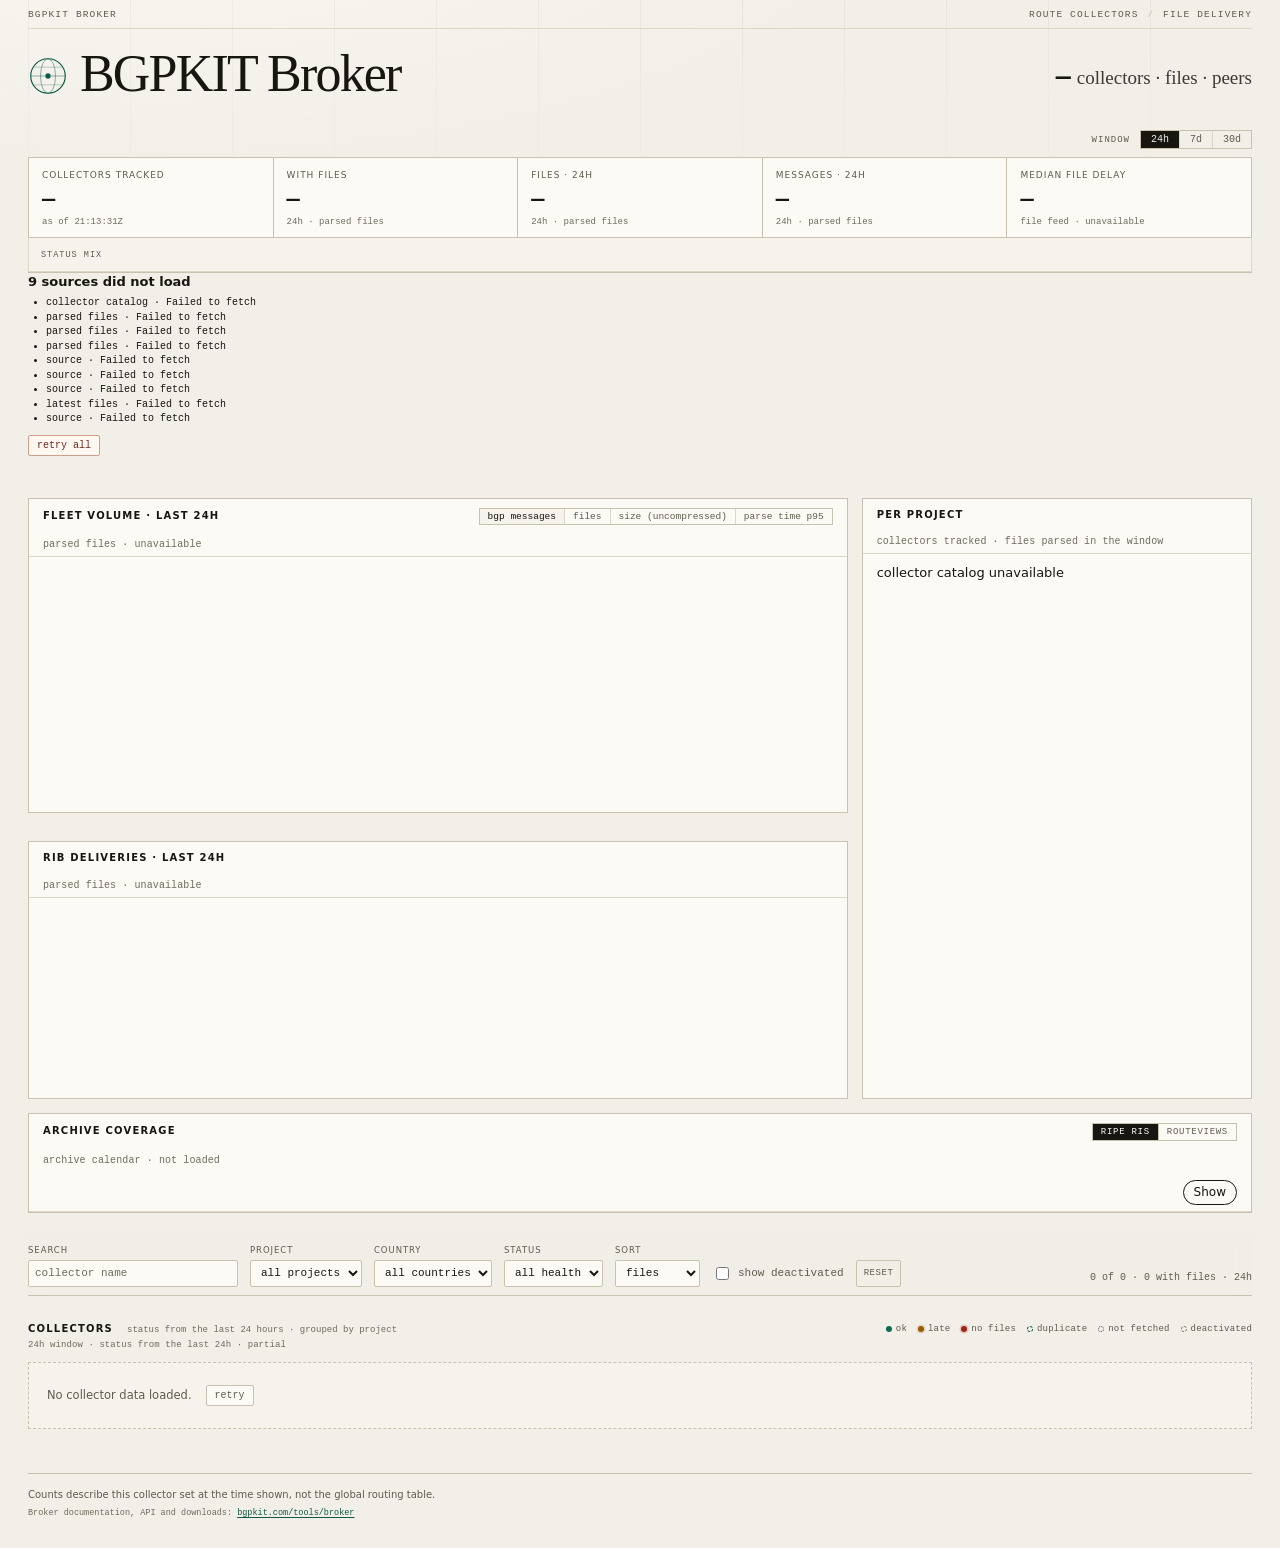
<file: public/index.html>
<!doctype html>
<html lang="en">
<head>
  <meta charset="utf-8">
  <meta name="viewport" content="width=device-width, initial-scale=1">
  <meta name="color-scheme" content="light">
  <meta name="theme-color" content="#f1efe8">
  <title>BGPKIT Broker — collector and file status</title>
  <meta name="description" content="Live view of the RouteViews and RIPE RIS MRT collector fleet: catalog membership, files received in the last 24 hours, and the peers behind each collector.">
  <link rel="icon" type="image/svg+xml" href="/favicon.svg">
  <link rel="icon" type="image/png" sizes="192x192" href="/favicon.png">
  <link rel="apple-touch-icon" href="/favicon.png">
  <!-- The data calls start the moment app.js runs; opening the connection to the API while app.js
       is still downloading takes one handshake off the critical path. -->
  <link rel="preconnect" href="https://api.bgpkit.com" crossorigin>
  <link rel="stylesheet" href="style.css?v=202611201620">
  <link rel="alternate" type="application/atom+xml" href="https://api.bgpkit.com/feeds/broker/alerts/all.atom" title="BGPKIT broker: upstream alerts">
</head>
<body>
  <a class="skip-link" href="#grid">Skip to collectors</a>

  <div class="page">
    <header class="masthead">
      <div class="meta-row">
        <span>BGPKIT Broker</span>
        <span>route collectors <span class="slash">/</span> file delivery</span>
      </div>

      <div class="masthead-main">
        <div class="wordmark">
          <svg class="mark" width="40" height="40" viewBox="0 0 38 38" aria-hidden="true" focusable="false">
            <circle cx="19" cy="19" r="16.4" fill="none" stroke="currentColor" stroke-width="1.1"/>
            <ellipse cx="19" cy="19" rx="7.1" ry="16.4" fill="none" stroke="currentColor" stroke-width="0.8" opacity="0.55"/>
            <path d="M2.6 19h32.8" fill="none" stroke="currentColor" stroke-width="0.8" opacity="0.55"/>
            <path d="M5.6 10.6h26.8M5.6 27.4h26.8" fill="none" stroke="currentColor" stroke-width="0.8" opacity="0.32"/>
            <circle cx="19" cy="19" r="2.5" fill="currentColor"/>
          </svg>
          <h1>BGPKIT Broker</h1>
        </div>
        <p class="claim"><span class="claim-n" id="claim-n">—</span> collectors · files · peers</p>
      </div>

      <div class="window-row">
        <span class="window-label">window</span>
        <div class="window-switch" id="window-switch" role="group" aria-label="Time window">
          <button type="button" data-window="24h" class="is-active">24h</button>
          <button type="button" data-window="7d">7d</button>
          <button type="button" data-window="30d">30d</button>
        </div>
      </div>

      <section class="kpis" id="kpis" aria-label="Fleet key figures">
        <article class="kpi">
          <p class="kpi-label">collectors tracked</p>
          <p class="kpi-value" id="kpi-catalog">—</p>
          <p class="kpi-meta" id="kpi-catalog-meta">from the collector catalog</p>
        </article>
        <article class="kpi">
          <p class="kpi-label" id="kpi-reporting-label">sent files</p>
          <p class="kpi-value" id="kpi-reporting">—</p>
          <p class="kpi-meta" id="kpi-reporting-meta">file index</p>
        </article>
        <article class="kpi">
          <p class="kpi-label" id="kpi-files-label">files</p>
          <p class="kpi-value" id="kpi-files">—</p>
          <p class="kpi-meta" id="kpi-files-meta">file index</p>
        </article>
        <article class="kpi">
          <p class="kpi-label" id="kpi-elements-label">bgp messages</p>
          <p class="kpi-value" id="kpi-elements">—</p>
          <p class="kpi-meta" id="kpi-elements-meta">file index</p>
        </article>
        <article class="kpi">
          <p class="kpi-label">median file delay</p>
          <p class="kpi-value" id="kpi-lag">…</p>
          <p class="kpi-meta" id="kpi-lag-meta">latest files · loading</p>
        </article>
      </section>

      <div class="strip">
        <span class="strip-label">status mix</span>
        <svg class="strip-svg" id="strip" viewBox="0 0 1000 18" preserveAspectRatio="none" aria-hidden="true" focusable="false"></svg>
        <span class="strip-legend" id="strip-legend"></span>
      </div>
      <p class="attention" id="attention" hidden></p>
      <div class="upstream-alerts" id="upstream-alerts" hidden></div>
    </header>

    <div class="alerts" id="alerts" hidden></div>

    <main id="main">
      <section class="fleet" aria-labelledby="throughput-title">
        <div class="fleet-main">
          <div class="panel chart-panel">
            <div class="panel-head">
              <h2 id="throughput-title">Fleet volume · last 24h</h2>
              <div class="metric-switch" id="chart-metrics" role="group" aria-label="Chart metric">
                <button type="button" data-metric="elements" class="is-active">bgp messages</button>
                <button type="button" data-metric="files">files</button>
                <button type="button" data-metric="bytes">size (uncompressed)</button>
                <button type="button" data-metric="p95">parse time p95</button>
              </div>
              <p class="src" id="fleet-src">parsed files · waiting</p>
            </div>
            <svg class="fleet-chart" id="fleet-chart" viewBox="0 0 720 200" role="img"
                 aria-label="Messages per hour across the fleet, split by project"></svg>
            <div class="chart-legend" id="fleet-legend"></div>
          </div>
          <div class="panel chart-panel rib-panel">
            <div class="panel-head">
              <h2 id="rib-title">RIB deliveries · last 24h</h2>
              <p class="src" id="rib-src">parsed files · waiting</p>
            </div>
            <svg class="fleet-chart" id="rib-chart" viewBox="0 0 720 150" role="img"
                 aria-label="RIB files delivered per bucket, split by project"></svg>
            <div class="chart-legend" id="rib-legend"></div>
          </div>
        </div>
        <div class="panel projects-panel">
          <div class="panel-head">
            <h2>Per project</h2>
            <p class="src">collectors tracked · files parsed in the window</p>
          </div>
          <div class="project-cards" id="project-cards"></div>
        </div>
      </section>


      <!-- Collapsed by default: the calendar is a multi-year daily series, and asking for it on first
           paint puts that request in front of the numbers this page exists to show. -->
      <section class="panel archive-panel" aria-labelledby="archive-title">
        <div class="panel-head">
          <h2 id="archive-title">Archive coverage</h2>
          <div class="project-switch" id="archive-projects" role="group" aria-label="Archive project" hidden>
            <button type="button" data-project="ripe-ris" class="is-active">RIPE RIS</button>
            <button type="button" data-project="route-views">RouteViews</button>
          </div>
          <p class="src" id="archive-src">archive calendar · not loaded</p>
          <button type="button" id="archive-toggle" class="archive-toggle" aria-expanded="false"
                  aria-controls="archive-body">Show</button>
        </div>
        <div class="archive-body" id="archive-body" hidden>
          <p class="archive-summary" id="archive-summary">—</p>
          <p class="archive-note">one row per year, one cell per week, weeks left to right. The backfill works backwards from today, so complete weeks appear at the newest end first.</p>
          <div class="archive-grid" id="archive-grid" aria-busy="true"></div>
          <div class="archive-legend" id="archive-legend"></div>
        </div>
      </section>

      <section class="controls" id="controls" aria-label="Collector filters">
        <div class="controls-row">
          <div class="field field-q">
            <label for="f-q">search</label>
            <input id="f-q" type="search" placeholder="collector name" autocomplete="off" spellcheck="false">
          </div>
          <div class="field">
            <label for="f-project">project</label>
            <select id="f-project"></select>
          </div>
          <div class="field">
            <label for="f-country">country</label>
            <select id="f-country"></select>
          </div>
          <div class="field">
            <label for="f-health">status</label>
            <select id="f-health"></select>
          </div>
          <div class="field">
            <label for="f-sort">sort</label>
            <select id="f-sort"></select>
          </div>
          <label class="check" for="f-deprecated">
            <input id="f-deprecated" type="checkbox">
            <span>show deactivated</span>
          </label>
          <button class="reset" id="f-reset" type="button">reset</button>
          <p class="count" id="count" aria-live="polite">—</p>
        </div>
      </section>

      <section class="collectors" aria-labelledby="fleet-title">
        <div class="fleet-head">
          <h2 id="fleet-title">Collectors</h2>
          <p class="fleet-note">status from the last 24 hours · grouped by project</p>
          <span class="legend">
            <span class="leg" title="files are arriving on schedule"><span class="dot" data-health="ok"></span>ok</span>
            <span class="leg" title="newest file is later than twice the publication cadence"><span class="dot" data-health="late"></span>late</span>
            <span class="leg" title="no file arrived in the last 24 hours"><span class="dot" data-health="nofiles"></span>no files</span>
            <span class="leg" title="an old collector name that still publishes the same files as another collector, so its files are counted twice"><span class="dot" data-health="alias"></span>duplicate</span>
            <span class="leg" title="in the catalog but never fetched, so no file is expected yet"><span class="dot" data-health="pending"></span>not fetched</span>
            <span class="leg" title="the catalog marks this collector deactivated"><span class="dot" data-health="retired"></span>deactivated</span>
          </span>
        </div>
        <p class="src" id="grid-src">waiting for responses</p>
        <div class="grid" id="grid" aria-busy="true"></div>
      </section>
    </main>

    <footer class="foot">
      <p>Counts describe this collector set at the time shown, not the global routing table.</p>
      <p class="foot-meta">Broker documentation, API and downloads: <a href="https://bgpkit.com/tools/broker/" target="_blank" rel="noopener noreferrer">bgpkit.com/tools/broker</a></p>
    </footer>
  </div>

  <div class="scrim" id="scrim" data-open="false" hidden></div>

  <aside class="drawer" id="detail" data-open="false" role="dialog" aria-modal="true" aria-labelledby="detail-title" aria-hidden="true">
    <div class="drawer-head">
      <div class="drawer-id">
        <h2 id="detail-title">—</h2>
        <p class="drawer-sub" id="detail-sub"></p>
      </div>
      <div class="drawer-actions">
        <button class="share" id="detail-share" type="button" title="save a PNG of this collector for a chat or a mail">share image</button>
        <button class="close" id="detail-close" type="button" aria-label="Close collector details">×</button>
      </div>
    </div>
    <div class="drawer-body" id="detail-body"></div>
    <p class="drawer-foot">links open the upstream archive, not this site</p>
  </aside>

  <aside class="drawer issue" id="issue" data-open="false" role="dialog" aria-modal="true" aria-labelledby="issue-title" aria-hidden="true">
    <div class="drawer-head">
      <div class="drawer-id">
        <h2 id="issue-title">—</h2>
        <p class="drawer-sub" id="issue-sub"></p>
      </div>
      <button class="close" id="issue-close" type="button" aria-label="Close issue details">×</button>
    </div>
    <div class="drawer-body" id="issue-body"></div>
    <div class="issue-foot">
      <p class="issue-note" id="issue-note"></p>
      <button class="issue-filter" id="issue-filter" type="button">show in the grid</button>
    </div>
  </aside>

  <div class="share-preview" id="share-preview" hidden>
    <div class="share-preview-box" role="dialog" aria-modal="true" aria-labelledby="share-preview-title">
      <div class="share-preview-head">
        <h2 id="share-preview-title">share image</h2>
        <button class="close" id="share-preview-close" type="button" aria-label="Close image preview">×</button>
      </div>
      <img id="share-preview-img" alt="Collector file delivery card">
      <div class="share-preview-actions">
        <button class="share" id="share-preview-save" type="button">save png</button>
        <button class="share" id="share-preview-copy" type="button">copy</button>
      </div>
      <p class="share-preview-note">on a phone, press and hold the image to save or share it</p>
    </div>
  </div>

  <script src="alert-timeline.js?v=202611201620" defer></script>
  <script type="module" src="app.js?v=202611201620"></script>
</body>
</html>
</file>
<file: public/style.css>
/* atlas — light, ledger-like view of the route collector fleet. */

:root {
  color-scheme: light;
  --paper: #f1efe8;
  --paper-2: #ece9e0;
  --panel: #fbfaf5;
  --panel-sunk: #f5f3eb;
  --ink: #171610;
  --ink-2: #3d3a31;
  --muted: #5f5b4e;
  --faint: #706b5d;
  --rule: #ddd7c7;
  --rule-2: #c9c2ae;
  --accent: #0e5a46;
  --accent-ink: #0a4435;
  --ok: #0e6b52;
  --stale: #9a5a06;
  --fail: #a02517;
  --silent: #8a8474;
  --unknown: #6b6a63;
  --focus: #1d4ed8;
  --mono: ui-monospace, SFMono-Regular, "SF Mono", Menlo, Consolas, "Liberation Mono", monospace;
  --serif: "Iowan Old Style", "Palatino Linotype", Palatino, "Book Antiqua", Georgia, serif;
  --sans: ui-sans-serif, system-ui, -apple-system, "Segoe UI", Roboto, Helvetica, Arial, sans-serif;
}

* { box-sizing: border-box; }

html { -webkit-text-size-adjust: 100%; }

body {
  margin: 0;
  background:
    radial-gradient(1100px 420px at 12% -8%, #faf8f1 0%, rgba(250, 248, 241, 0) 70%),
    var(--paper);
  color: var(--ink);
  font: 13px/1.45 var(--sans);
  font-variant-numeric: tabular-nums;
  -webkit-font-smoothing: antialiased;
}

body.drawer-open { overflow: hidden; }

h1, h2, h3, p, dl, dd, figure { margin: 0; }

button { font: inherit; color: inherit; background: none; border: 0; padding: 0; cursor: pointer; }

a { color: var(--accent); text-decoration-thickness: 1px; text-underline-offset: 2px; }
a:hover { color: var(--accent-ink); }

:focus-visible { outline: 2px solid var(--focus); outline-offset: 2px; }

.skip-link {
  position: absolute; left: 12px; top: -48px; z-index: 100;
  background: var(--ink); color: #fff; padding: 8px 12px; border-radius: 2px;
  font: 11px var(--mono); text-decoration: none;
}
.skip-link:focus { top: 12px; }

.page { max-width: 1360px; margin: 0 auto; padding: 0 28px; }

/* ---------- masthead ---------- */

.masthead { position: relative; padding-top: 0; border-bottom: 1px solid var(--rule-2); }

.masthead::before {
  content: "";
  position: absolute; inset: 0;
  background-image: linear-gradient(to right, rgba(23, 22, 16, 0.045) 1px, transparent 1px);
  background-size: calc(100% / 12) 100%;
  -webkit-mask-image: linear-gradient(to bottom, #000 0%, rgba(0, 0, 0, 0.25) 62%, transparent 100%);
  mask-image: linear-gradient(to bottom, #000 0%, rgba(0, 0, 0, 0.25) 62%, transparent 100%);
  pointer-events: none;
}

.masthead > * { position: relative; z-index: 1; }

.meta-row {
  display: flex; justify-content: space-between; gap: 16px;
  padding: 9px 0 8px;
  border-bottom: 1px solid var(--rule);
  font: 9.5px var(--mono);
  letter-spacing: 0.12em;
  text-transform: uppercase;
  color: var(--muted);
}
.slash { color: var(--rule-2); padding: 0 2px; }

.masthead-main {
  display: grid;
  grid-template-columns: minmax(0, 1fr) minmax(300px, 470px);
  gap: 28px;
  align-items: end;
  padding: 26px 0 18px;
}

.wordmark { display: flex; align-items: center; gap: 12px; color: var(--accent); }
.wordmark .mark { flex: 0 0 auto; }
.wordmark h1 {
  font: 500 52px/0.9 var(--serif);
  letter-spacing: -0.035em;
  color: var(--ink);
  margin-top: -4px;
}

.claim {
  font: 400 19px/1.32 var(--serif);
  color: var(--ink-2);
  text-align: right;
  max-width: 34ch;
  justify-self: end;
  padding-bottom: 4px;
}
.claim-n {
  font-family: var(--mono);
  font-size: 25px;
  font-weight: 600;
  letter-spacing: -0.03em;
  color: var(--ink);
  padding-right: 2px;
}

.deck {
  max-width: 78ch;
  color: var(--muted);
  font-size: 11.5px;
  line-height: 1.5;
  padding-bottom: 14px;
}

/* ---------- KPI band ---------- */

.kpis {
  display: grid;
  /* One column per KPI: the band's own background shows through any unused column, which
     reads as an empty grey box. Keep this count equal to the .kpi articles in index.html. */
  grid-template-columns: repeat(5, minmax(0, 1fr));
  gap: 1px;
  background: var(--rule-2);
  border: 1px solid var(--rule-2);
  margin-top: 16px;
}

.kpi { background: var(--panel); padding: 11px 13px 9px; min-width: 0; }

.kpi-label {
  font-size: 9px;
  letter-spacing: 0.11em;
  text-transform: uppercase;
  color: var(--muted);
  white-space: nowrap;
  overflow: hidden;
  text-overflow: ellipsis;
}

.kpi-value {
  font: 600 22px/1.15 var(--mono);
  letter-spacing: -0.035em;
  color: var(--ink);
  margin: 6px 0 3px;
  white-space: nowrap;
}

.kpi-meta {
  font: 9px/1.35 var(--mono);
  color: var(--faint);
  overflow-wrap: anywhere;
}

/* ---------- window switch ---------- */

.window-row {
  display: flex;
  align-items: baseline;
  justify-content: flex-end;
  gap: 10px;
  margin-top: 14px;
}
.window-row + .kpis { margin-top: 8px; }

.window-label {
  font: 9px var(--mono);
  letter-spacing: 0.11em;
  text-transform: uppercase;
  color: var(--muted);
}

.window-switch { display: inline-flex; border: 1px solid var(--rule-2); }
.window-switch button {
  padding: 3px 10px;
  font: 10px var(--mono);
  color: var(--muted);
  border-right: 1px solid var(--rule);
}
.window-switch button:last-child { border-right: 0; }
.window-switch button:hover { color: var(--ink); }
.window-switch button.is-active { background: var(--ink); color: var(--paper); }

/* ---------- fleet strip ---------- */

.strip {
  display: grid;
  grid-template-columns: auto minmax(0, 1fr) auto;
  gap: 14px;
  align-items: center;
  padding: 8px 12px 7px;
  border: 1px solid var(--rule);
  border-top: 0;
  background: var(--panel-sunk);
}

.strip-label {
  font: 8.5px var(--mono);
  letter-spacing: 0.12em;
  text-transform: uppercase;
  color: var(--muted);
  white-space: nowrap;
}

.strip-svg { display: block; width: 100%; height: 18px; }

.strip-legend { display: flex; gap: 11px; white-space: nowrap; }

.leg {
  display: inline-flex; align-items: center; gap: 4px;
  font: 9px var(--mono);
  color: var(--muted);
  letter-spacing: 0.02em;
}

/* ---------- dots ---------- */

.dot {
  display: inline-block;
  width: 6px; height: 6px;
  border-radius: 50%;
  background: var(--silent);
  flex: 0 0 auto;
}
.dot[data-health="ok"] { background: var(--ok); }
.dot[data-health="late"] { background: var(--stale); box-shadow: 0 0 0 1.5px rgba(154, 90, 6, 0.18); }
.dot[data-health="stopped"] { background: var(--fail); box-shadow: 0 0 0 1.5px rgba(160, 37, 23, 0.28); }
.dot[data-health="failing"] { background: var(--fail); }
.dot[data-health="nofiles"] { background: var(--fail); box-shadow: 0 0 0 1.5px rgba(160, 37, 23, 0.18); }

.dot[data-health="unknown"] { background: var(--unknown); }
.dot[data-health="partial"] { background: var(--stale); }
.dot[data-health="retired"], .dot[data-health="legacy"] { background: transparent; border: 1px dashed var(--silent); }
.dot[data-health="alias"] { background: transparent; border: 1px dashed var(--accent); }
.dot[data-health="pending"] { background: transparent; border: 1px dotted var(--muted); }

/* health colors on strip ticks */
.hl-ok { fill: var(--ok); }
.hl-late { fill: var(--stale); }
.hl-nofiles { fill: var(--fail); }
.hl-unknown { fill: var(--unknown); }
.hl-partial { fill: var(--stale); }
.hl-retired, .hl-legacy, .hl-pending { fill: var(--silent); opacity: 0.5; }

/* ---------- alerts ---------- */

.upstream-alerts {
  margin-top: 20px;
  border: 1px solid #e2c2b4;
  background: #fbf3ee;
  padding: 12px 14px;
  color: #71291b;
  font-size: 11.5px;
}
.alert-title { font-weight: 600; margin-bottom: 4px; }
.alerts ul { margin: 0 0 8px; padding-left: 18px; }
.alerts li { font-family: var(--mono); font-size: 10px; overflow-wrap: anywhere; }
.retry {
  border: 1px solid #cf9f8b; background: #fff7f2; color: #71291b;
  font: 10px var(--mono); padding: 4px 8px; border-radius: 2px;
}
.retry:hover { background: #fff; }

/* File-delivery gaps ride in the same panel as the source failures: one place to look when the
   page is not telling the whole truth. The block keeps the failure block's rule so the two
   readings never merge into one list. */
.alerts .quality-block {
  margin-top: 11px;
  padding-top: 10px;
  border-top: 1px solid #e2c2b4;
}
.quality-list { display: grid; gap: 4px; margin: 0; }
.quality-row {
  display: grid;
  grid-template-columns: 62px minmax(0, 1fr);
  gap: 8px;
  align-items: baseline;
}
.quality-row dt {
  font: 8.5px var(--mono);
  letter-spacing: 0.09em;
  text-transform: uppercase;
  color: #9a5a06;
}
.quality-row dd {
  margin: 0;
  font: 10px/1.45 var(--mono);
  color: #71291b;
  overflow-wrap: anywhere;
}
.alert-names { color: #a02517; }
.alert-more { color: #9a5a06; }

/* ---------- controls ---------- */

.controls {
  position: sticky;
  top: 0;
  z-index: 12;
  margin-top: 22px;
  padding: 9px 0 8px;
  border-bottom: 1px solid var(--rule-2);
  background: rgba(241, 239, 232, 0.94);
  -webkit-backdrop-filter: blur(8px) saturate(1.1);
  backdrop-filter: blur(8px) saturate(1.1);
}

.controls-row { display: flex; flex-wrap: wrap; gap: 10px 12px; align-items: flex-end; }

.field { display: grid; gap: 3px; min-width: 0; }
.field label {
  font-size: 8.5px;
  letter-spacing: 0.11em;
  text-transform: uppercase;
  color: var(--muted);
}

select, input[type="search"] {
  font: 11px var(--mono);
  color: var(--ink);
  background: var(--panel);
  border: 1px solid var(--rule-2);
  border-radius: 2px;
  padding: 4px 6px;
  min-height: 27px;
  max-width: 100%;
}
select { padding-right: 4px; }
input[type="search"] { width: 210px; }
input::placeholder { color: var(--faint); }
select:hover, input:hover { border-color: var(--muted); }

.field-q { flex: 0 1 auto; }

.reset {
  font: 9px var(--mono);
  letter-spacing: 0.06em;
  text-transform: uppercase;
  color: var(--muted);
  border: 1px solid var(--rule-2);
  border-radius: 2px;
  background: transparent;
  padding: 0 7px;
  height: 27px;
}
.reset:hover { color: var(--ink); border-color: var(--muted); background: var(--panel); }

.count {
  margin-left: auto;
  font: 10px var(--mono);
  color: var(--muted);
  padding-bottom: 4px;
  min-width: 0;
  overflow-wrap: anywhere;
}

/* ---------- fleet grid ---------- */

.fleet { padding-top: 16px; }

.fleet-head { display: flex; align-items: baseline; gap: 14px; flex-wrap: wrap; }

.fleet-head h2 {
  font-size: 10px;
  letter-spacing: 0.12em;
  text-transform: uppercase;
  font-weight: 600;
}

.fleet-note { font: 9px var(--mono); color: var(--faint); }

.legend { margin-left: auto; display: flex; gap: 11px; flex-wrap: wrap; }

.src {
  font: 9px var(--mono);
  color: var(--faint);
  letter-spacing: 0.01em;
  margin-top: 4px;
  overflow-wrap: anywhere;
}

/* Collector tiles. The outer .grid holds one block per archive project; each block lays out
   its own tiles. Two project blocks sit side by side only where both can still show three
   tiles per row (>= 1160px), otherwise they stack in one full-width grid. */
.grid {
  display: grid;
  gap: 18px 20px;
  padding: 12px 0 44px;
  min-height: 120px;
}
.grid-split { grid-template-columns: repeat(2, minmax(0, 1fr)); }
.grid-single { grid-template-columns: minmax(0, 1fr); }
.grid-split > .project-col[data-project=""] { grid-column: 1 / -1; }

.project-col { min-width: 0; }

.project-col-head {
  display: flex; align-items: baseline; justify-content: space-between; gap: 10px;
  padding-bottom: 5px; margin-bottom: 7px;
  border-bottom: 1px solid var(--rule-2);
}
.project-col-head h3 {
  font-size: 9px;
  letter-spacing: 0.12em;
  text-transform: uppercase;
  font-weight: 600;
}
.project-col-head span { font: 9px var(--mono); color: var(--faint); }

.tile-grid {
  display: grid;
  grid-template-columns: repeat(auto-fill, minmax(176px, 1fr));
  gap: 7px;
}
/* Below this width a project column cannot hold three tiles, so two columns would be less
   dense than one; stack the project blocks instead. */
@media (max-width: 1159px) {
  .grid-split { grid-template-columns: minmax(0, 1fr); }
}

.tile {
  display: flex;
  flex-direction: column;
  gap: 5px;
  min-height: 111px;
  padding: 8px 10px 8px;
  background: var(--panel);
  border: 1px solid var(--rule);
  border-left: 2px solid var(--rule-2);
  border-radius: 2px;
  text-align: left;
  transition: border-color 120ms ease, box-shadow 120ms ease, background 120ms ease;
}
.tile:hover {
  background: #fffefa;
  border-color: var(--rule-2);
  box-shadow: 0 10px 24px -20px rgba(23, 22, 16, 0.55);
}
.tile:focus-visible { outline: 2px solid var(--focus); outline-offset: 1px; }

.tile[data-health="ok"] { border-left-color: var(--ok); }
.tile[data-health="late"] { border-left-color: var(--stale); }
.tile[data-health="nofiles"] { border-left-color: var(--fail); }
.tile[data-health="unknown"] { border-left-color: var(--unknown); }
.tile[data-health="partial"] { border-left-color: var(--stale); }
.tile[data-health="retired"], .tile[data-health="legacy"] { border-left-color: var(--silent); opacity: 0.8; }
.tile[data-health="alias"] { border-left-color: var(--accent); }
.tile[data-health="pending"] { border-left-color: var(--muted); opacity: 0.9; }
.tile[data-health="pending"] .tile-state-text { color: var(--muted); }
.tile[data-health="alias"] .tile-state-text { color: var(--accent); }

.tile-state {
  display: inline-flex;
  align-items: center;
  gap: 4px;
  font: 8.5px var(--mono);
  letter-spacing: 0.08em;
  text-transform: uppercase;
  color: var(--muted);
  line-height: 1;
}
.tile[data-health="ok"] .tile-state-text { color: var(--ok); }
.tile[data-health="late"] .tile-state-text { color: var(--stale); }
.tile[data-health="nofiles"] .tile-state-text { color: var(--fail); }

.tile[data-health="degraded"] .tile-state-text { color: var(--stale); }
.tile[data-health="retired"] .tile-state-text, .tile[data-health="legacy"] .tile-state-text { color: var(--silent); }

.tile-name {
  font: 600 11.5px/1.25 var(--mono);
  letter-spacing: -0.01em;
  color: var(--ink);
  overflow-wrap: anywhere;
}

.tile-sub {
  font: 9px/1.3 var(--mono);
  letter-spacing: 0.04em;
  text-transform: uppercase;
  color: var(--faint);
  overflow-wrap: anywhere;
}

.tile-stats {
  display: grid;
  /* Auto-width columns, not equal thirds: at the tile's minimum width an equal third is
     narrower than the word "messages", so that label used to overflow into "size" and the
     pair read as one string. Each column now takes its own content width. */
  grid-template-columns: repeat(3, auto);
  justify-content: space-between;
  column-gap: 10px;
  border-top: 1px solid var(--rule);
  padding-top: 6px;
  margin-top: auto;
}
.stat { display: flex; flex-direction: column; min-width: 0; }
.stat-n {
  font: 600 12px/1.1 var(--mono);
  letter-spacing: -0.02em;
  color: var(--ink-2);
  white-space: nowrap;
}
.stat-n.is-empty { color: var(--faint); }
.stat-l {
  font: 9px/1.2 var(--sans);
  letter-spacing: 0.06em;
  text-transform: uppercase;
  color: var(--faint);
  margin-top: 1px;
  white-space: nowrap;
}

.tile-ages {
  display: flex;
  flex-wrap: wrap;
  gap: 3px 9px;
  font: 9px/1.2 var(--mono);
  letter-spacing: 0.02em;
  color: var(--muted);
  white-space: nowrap;
}

/* Files that were expected in the window but never arrived, or arrived and did not parse. The
   chip sits under the stat row (the row is volume, this is completeness) and the tile carries a
   warm tint so a gap is visible while scanning the grid rather than only on hover. */
.tile[data-gap] { background: #fdf8f2; border-color: #e2c2b4; }
.tile[data-gap~="failed"] { background: #fdf1ec; }
.tile-gap {
  align-self: flex-start;
  font: 8.5px/1.3 var(--mono);
  letter-spacing: 0.06em;
  text-transform: uppercase;
  color: var(--stale);
  border: 1px solid #e2c2b4;
  background: #fff7f2;
  padding: 1px 5px;
  border-radius: 2px;
  white-space: nowrap;
}
.tile-gap[data-gap~="failed"] { color: var(--fail); border-color: #cf9f8b; }

.empty {
  grid-column: 1 / -1;
  border: 1px dashed var(--rule-2);
  background: var(--panel-sunk);
  padding: 22px 18px;
  color: var(--muted);
  font-size: 11.5px;
  display: flex;
  gap: 14px;
  align-items: center;
  flex-wrap: wrap;
}
.empty button {
  font: 10px var(--mono);
  border: 1px solid var(--rule-2);
  padding: 4px 8px;
  border-radius: 2px;
  background: var(--panel);
}
.empty button:hover { border-color: var(--accent); color: var(--accent); }

/* ---------- footer ---------- */

.foot {
  border-top: 1px solid var(--rule-2);
  padding: 14px 0 30px;
  color: var(--muted);
  font-size: 10px;
  display: grid;
  gap: 5px;
}
.foot-meta { font: 8.5px var(--mono); color: var(--faint); overflow-wrap: anywhere; }

/* ---------- drawer ---------- */

.scrim {
  position: fixed; inset: 0; z-index: 30;
  background: rgba(23, 22, 16, 0.34);
  opacity: 0;
  transition: opacity 180ms ease;
}
.scrim[data-open="true"] { opacity: 1; }

.drawer {
  /* Centred dialog: the collector view is a modal, not a side panel. */
  position: fixed; inset: 0; z-index: 31;
  margin: auto;
  width: min(1100px, 94vw);
  max-height: 88vh;
  display: flex; flex-direction: column;
  background: var(--panel);
  border: 1px solid var(--rule-2);
  border-radius: 3px;
  box-shadow: 0 30px 90px -30px rgba(23, 22, 16, 0.55);
  transform: translateY(10px) scale(0.985);
  opacity: 0;
  visibility: hidden;
  transition: transform 180ms cubic-bezier(0.22, 0.72, 0.24, 1), opacity 180ms, visibility 180ms;
}
.drawer[data-open="true"] { transform: none; opacity: 1; visibility: visible; }

.drawer-head {
  display: flex; align-items: flex-start; justify-content: space-between; gap: 14px;
  padding: 14px 18px 12px;
  border-bottom: 1px solid var(--rule-2);
  background: var(--panel-sunk);
}
.drawer-id { min-width: 0; }
.drawer-head h2 {
  font: 600 19px/1.15 var(--mono);
  letter-spacing: -0.025em;
  overflow-wrap: anywhere;
}
.drawer-sub {
  font: 9px var(--mono);
  letter-spacing: 0.08em;
  text-transform: uppercase;
  color: var(--muted);
  margin-top: 5px;
  overflow-wrap: anywhere;
}

.close {
  flex: 0 0 auto;
  width: 28px; height: 28px;
  display: grid; place-items: center;
  border: 1px solid var(--rule-2);
  border-radius: 2px;
  background: var(--panel);
  font-size: 17px;
  line-height: 1;
  color: var(--muted);
}
.close:hover { color: var(--ink); border-color: var(--muted); }

.drawer-body {
  flex: 1 1 auto; overflow-y: auto; padding: 2px 18px 26px; overscroll-behavior: contain;
}
/* Two independent columns, not one two-column grid: a grid row is as tall as its tallest cell,
   which left a ~110px hole under Identity and a ~150px one under Newest files. Each column now
   packs its own sections; the wide peers table follows both. */
.detail-cols { display: grid; grid-template-columns: repeat(2, minmax(0, 1fr)); gap: 0 24px; align-items: start; }
.detail-col { display: flex; flex-direction: column; min-width: 0; }
.detail-col > .sec { min-width: 0; }
/* A column's first section sits directly under the modal head's rule, so its own top border
   would read as a stray line. */
.detail-col > .sec:first-child { border-top: 0; padding-top: 6px; }
@media (max-width: 900px) {
  .detail-cols { grid-template-columns: minmax(0, 1fr); gap: 0; }
  /* Two columns cannot both keep a usable minimum width on a phone; stack them. */
  .fleet { grid-template-columns: minmax(0, 1fr); }
  .detail-col + .detail-col > .sec:first-child { border-top: 1px solid var(--rule); padding-top: 14px; }
}

.drawer-foot {
  border-top: 1px solid var(--rule);
  padding: 7px 18px;
  font: 8.5px var(--mono);
  color: var(--faint);
  letter-spacing: 0.03em;
}

.sec { padding: 14px 0 15px; border-top: 1px solid var(--rule); }
.sec:first-child { border-top: 0; }

.sec h3 {
  font-size: 9px;
  letter-spacing: 0.11em;
  text-transform: uppercase;
  font-weight: 600;
  color: var(--ink-2);
}

.sec .src { margin: 3px 0 10px; }

.loading {
  height: 56px;
  border: 1px dashed var(--rule-2);
  display: flex; align-items: center; justify-content: center;
  font: 8.5px var(--mono);
  letter-spacing: 0.1em;
  text-transform: uppercase;
  color: var(--faint);
  background: var(--panel-sunk);
}

.kv { display: grid; gap: 0; margin: 0; }

.kv-row {
  display: grid;
  grid-template-columns: 94px minmax(0, 1fr);
  gap: 8px;
  padding: 4px 0;
  border-bottom: 1px solid #ece7d9;
  align-items: baseline;
}
.kv-row:last-child { border-bottom: 0; }

.kv dt, .kv-label {
  font: 8.5px var(--mono);
  letter-spacing: 0.08em;
  text-transform: uppercase;
  color: var(--faint);
}
.kv dd {
  font: 11px/1.4 var(--mono);
  color: var(--ink-2);
  overflow-wrap: anywhere;
  margin: 0;
}

.status {
  display: inline-flex; align-items: center; gap: 6px;
  font: 11px var(--mono);
  text-transform: none;
  letter-spacing: 0;
}

.archive {
  margin-top: 8px;
  padding-top: 8px;
  border-top: 1px solid var(--rule);
  display: grid;
  gap: 3px;
}
.archive a { font: 9.5px/1.4 var(--mono); overflow-wrap: anywhere; }

.mini-stats {
  display: grid;
  /* Four figures, four cells: a 3-column grid wrapped "uncompressed" onto a second row and
     left two cells of the strip empty. */
  grid-template-columns: repeat(4, minmax(0, 1fr));
  border: 1px solid var(--rule);
  border-radius: 2px;
  margin-bottom: 8px;
  background: var(--panel-sunk);
}
.mini-stat { padding: 6px 9px; border-left: 1px solid var(--rule); min-width: 0; }
.mini-stat:first-child { border-left: 0; }
.mini-stat b { display: block; font: 600 13px/1.2 var(--mono); letter-spacing: -0.02em; white-space: nowrap; }
.mini-stat span {
  display: block;
  font: 7.5px var(--mono);
  letter-spacing: 0.08em;
  text-transform: uppercase;
  color: var(--faint);
  margin-top: 2px;
}

.spark { display: block; width: 100%; height: 96px; }
.spark-label {
  display: flex; justify-content: space-between; gap: 10px; flex-wrap: wrap;
  font: 8.5px var(--mono);
  color: var(--muted);
  margin: 4px 0 2px;
}
/* Peer mix: a share chart where the shaded band is "no file", not "zero". Light enough that a
   line crossing it stays readable, distinct enough that it is not mistaken for the paper. */
.peer-mix { display: block; max-width: 100%; }
.peer-axis { font-family: var(--mono); font-size: 9px; fill: var(--faint); }
.peer-gap { fill: #a02517; fill-opacity: 0.10; }
.peer-legend { display: flex; flex-wrap: wrap; gap: 4px 14px; margin-top: 8px; }
.peer-key { display: inline-flex; align-items: center; gap: 5px; font-family: var(--mono); font-size: 10.5px; color: var(--muted); }
.peer-key b { font-weight: 500; color: var(--ink-2); }
.peer-dot { width: 9px; height: 3px; border-radius: 1px; display: inline-block; }

.spark-axis {
  display: flex; justify-content: space-between;
  font: 8px var(--mono);
  color: var(--faint);
  margin-top: 2px;
}

.spark-line { fill: none; stroke: var(--accent); stroke-width: 1.5; }
.spark-area { fill: rgba(14, 90, 70, 0.1); stroke: none; }
.spark-grid { stroke: #e7e1d1; stroke-width: 1; }
.spark-base { stroke: var(--rule-2); stroke-width: 1; }
.spark-dot { fill: var(--accent); }

table { width: 100%; border-collapse: collapse; table-layout: fixed; }

th {
  text-align: right;
  font: 7.5px var(--mono);
  letter-spacing: 0.07em;
  text-transform: uppercase;
  color: var(--faint);
  font-weight: 500;
  padding: 0 0 4px;
  border-bottom: 1px solid var(--rule-2);
}
th:first-child { text-align: left; }

td {
  padding: 3.5px 0;
  border-bottom: 1px solid #ece7d9;
  font: 10px/1.35 var(--mono);
  color: var(--ink-2);
  text-align: right;
  vertical-align: top;
}
td:first-child { text-align: left; }
td.ip { overflow-wrap: anywhere; padding-right: 6px; }
td.num { white-space: nowrap; }

col.c-ip { width: 34%; }
col.c-asn { width: 15%; }
col.c-v4 { width: 19%; }
col.c-v6 { width: 15%; }
col.c-conn { width: 17%; }

/* newest-files table in the collector modal: the window column needs the room */
col.nf-type { width: 13%; }
col.nf-window { width: 45%; }
col.nf-delay { width: 14%; }
col.nf-size { width: 15%; }
col.nf-open { width: 13%; }

/* recent-files table in the collector modal: full width, seven columns, newest first */
col.rf-window { width: 22%; }
col.rf-type { width: 11%; }
col.rf-size { width: 12%; }
col.rf-open { width: 10%; }
.recent-table .rf-left { text-align: left; }
.recent-table .rf-failed { color: var(--fail); }
/* Seven columns cannot shrink below their contents on a phone: squeeze them and "updates" spills
   into the size column. Scroll the table instead, at the same min width on every breakpoint. */
.recent-wrap { overflow-x: auto; }
.recent-wrap .recent-table { min-width: 560px; }

.tbl-note {
  font: 8.5px/1.4 var(--mono);
  color: var(--faint);
  margin-top: 6px;
}

.empty-state {
  border: 1px dashed var(--rule-2);
  padding: 12px;
  font-size: 11px;
  color: var(--muted);
  background: var(--panel-sunk);
}

.file { display: grid; gap: 4px; }
.file-type {
  display: inline-block;
  align-self: start;
  font: 8px var(--mono);
  letter-spacing: 0.1em;
  text-transform: uppercase;
  border: 1px solid var(--rule-2);
  background: var(--panel-sunk);
  padding: 2px 5px;
  color: var(--ink-2);
}
.file-link { margin-top: 8px; display: grid; gap: 3px; }
.file-link a { font: 9.5px/1.4 var(--mono); overflow-wrap: anywhere; }

.muted { color: var(--faint); }

/* ---------- responsive ---------- */

@media (max-width: 1040px) {
  .masthead-main { grid-template-columns: minmax(0, 1fr); gap: 14px; }
  .claim { text-align: left; justify-self: start; max-width: 46ch; }
  .deck { max-width: none; }
}

@media (max-width: 900px) {
  .kpis { grid-template-columns: repeat(2, minmax(0, 1fr)); }
  .kpi:last-child { grid-column: 1 / -1; }
  .strip { grid-template-columns: auto minmax(0, 1fr); }
  .strip-legend { grid-column: 1 / -1; }
}

@media (max-width: 720px) {
  .page { padding: 0 16px; }
  .wordmark h1 { font-size: 44px; }
  .claim { font-size: 17px; }
  .tile-grid { grid-template-columns: minmax(0, 1fr); }
  .field { flex: 1 1 130px; }
  .field-q { flex: 1 1 100%; }
  input[type="search"] { width: 100%; }
  .count { flex: 1 1 100%; margin-left: 0; padding-bottom: 0; }
  .legend { margin-left: 0; flex-basis: 100%; }
  .drawer { width: 96vw; max-height: 92vh; }
  .drawer-body { grid-template-columns: minmax(0, 1fr); padding: 2px 14px 24px; }
  .drawer-head { padding: 12px 14px 10px; }
  .kv-row { grid-template-columns: 82px minmax(0, 1fr); }
}

@media (max-width: 480px) {
  .meta-row { flex-direction: column; gap: 2px; }
  .kpi-value { font-size: 22px; }
  /* Four figures: two rows of two cells rather than three plus an orphan. */
  .mini-stats { grid-template-columns: repeat(2, minmax(0, 1fr)); }
}

@media (prefers-reduced-motion: reduce) {
  *, *::before, *::after { transition: none !important; }
}

/* ---------- fleet chart, project split, newest files ---------- */

.fleet {
  margin-top: 26px;
  display: grid;
  grid-template-columns: minmax(0, 2.1fr) minmax(230px, 1fr);
  gap: 14px;
}
/* Collector tiles own the full page width; .fleet is the two-column chart row only. */
.collectors { margin-top: 26px; }
/* The left column of that row stacks the volume chart and the RIB ledger; the project cards keep
   their own column, so the row still has exactly two grid children. */
.fleet-main { display: flex; flex-direction: column; gap: 14px; min-width: 0; }
.panel { border: 1px solid var(--rule-2); background: var(--panel); }
.panel-head {
  display: flex; justify-content: space-between; align-items: baseline; gap: 14px;
  flex-wrap: wrap;
  padding: 9px 14px 6px;
  border-bottom: 1px solid var(--rule);
}
/* The source note is one long mono line. In a narrow flex row it collapses to a few pixels wide
   and wraps once per character, so a one-line caption becomes a 600px column that pushes the
   chart below the fold. Give it its own row. */
.panel-head > .src { flex: 1 1 100%; }
.panel-head h2 {
  margin: 0; font-size: 10px; letter-spacing: 0.12em; text-transform: uppercase; font-weight: 600;
  white-space: nowrap;
}
.panel .src { margin: 0; font: 10px var(--mono); color: var(--faint); }
.fleet-chart { display: block; width: 100%; height: auto; padding: 8px 10px 0; }
.fleet-chart .grid-line { stroke: var(--rule); stroke-width: 1; }
.fleet-chart .axis { font: 9px var(--mono); fill: var(--faint); }
.fleet-chart .bar { opacity: 0.92; }
.chart-legend {
  display: flex; flex-wrap: wrap; gap: 14px;
  padding: 6px 14px 12px; font: 11px var(--mono); color: var(--muted);
}
.chart-legend .key { display: inline-flex; align-items: center; gap: 6px; }
.chart-legend i { width: 9px; height: 9px; display: inline-block; border-radius: 2px; }
.project-cards { padding: 10px 14px 14px; display: flex; flex-direction: column; gap: 10px; }
.project-card { border: 1px solid var(--rule); background: var(--panel-sunk); padding: 8px 10px; }
.project-name {
  font-size: 12px; display: flex; align-items: center; gap: 6px; }
.project-name i { width: 8px; height: 8px; border-radius: 2px; display: inline-block; }
.project-row { display: flex; justify-content: space-between; font: 11.5px var(--mono); padding: 1px 0; color: var(--ink-2); }
.project-k { color: var(--muted); }

/* RIB coverage: a compact ledger strip under the volume chart. Three figures then one line of
   names, so the panel stays as short as the project cards beside it. */
.latest-panel { margin-top: 14px; }
.table-wrap { overflow-x: auto; padding: 6px 14px 12px; }
.latest-table { width: 100%; border-collapse: collapse; font: 11.5px var(--mono); }
.latest-table th {
  text-align: left; font-size: 9.5px; letter-spacing: 0.1em; text-transform: uppercase;
  color: var(--faint); font-weight: 600; padding: 4px 6px; border-bottom: 1px solid var(--rule-2);
}
.latest-table td { padding: 4px 6px; border-bottom: 1px solid var(--rule); }
.latest-table td.num, .latest-table th.num { text-align: right; }
.latest-table tr:last-child td { border-bottom: 0; }
.linkish { background: none; border: 0; padding: 0; font: inherit; color: var(--accent); cursor: pointer; }
.linkish:hover { text-decoration: underline; }
@media (max-width: 860px) {
  .fleet { grid-template-columns: minmax(0, 1fr); }
}


/* ---------- chart hover readout, peer table extras ---------- */

.chart-wrap, .chart-panel { position: relative; }
/* The RIB panel is its own chart, one card below the updates one, because a collector can stop
   publishing dumps while its updates keep flowing. */
.rib-panel { margin-top: 14px; }
.chart-tip {
  position: absolute;
  z-index: 5;
  min-width: 168px;
  padding: 8px 10px;
  border: 1px solid var(--rule-2);
  background: var(--panel);
  box-shadow: 0 4px 14px rgba(23, 22, 16, 0.12);
  font: 11px/1.5 var(--mono);
  color: var(--ink-2);
  pointer-events: none;
  opacity: 0;
  transition: opacity 90ms linear;
}
.chart-tip[data-visible="true"] { opacity: 1; }
.chart-tip .tip-head { color: var(--ink); font-weight: 600; margin-bottom: 3px; }
.chart-tip .tip-row { display: flex; justify-content: space-between; gap: 12px; }
.chart-tip .tip-key { display: inline-flex; align-items: center; gap: 6px; }
.chart-tip .tip-key i { width: 8px; height: 8px; border-radius: 2px; display: inline-block; }
.chart-hover-line { stroke: var(--ink-2); stroke-width: 1; stroke-dasharray: 3 3; opacity: 0.45; }

.ff-badge {
  display: inline-block;
  padding: 0 5px;
  border: 1px solid var(--accent);
  color: var(--accent);
  font: 10px/1.5 var(--mono);
  text-transform: uppercase;
  letter-spacing: 0.06em;
}
.peer-controls {
  display: flex;
  align-items: center;
  gap: 10px;
  margin-bottom: 8px;
  font: 11px var(--mono);
  color: var(--muted);
}
.peer-controls label { display: inline-flex; align-items: center; gap: 6px; cursor: pointer; }
.peer-controls input { accent-color: var(--accent); }


/* filter bar: deprecated toggle and the sparkline hover readout */

.check {
  display: inline-flex;
  align-items: center;
  gap: 6px;
  padding-bottom: 4px;
  font: 11px var(--mono);
  color: var(--muted);
  cursor: pointer;
}
.check input { accent-color: var(--accent); }

.spark-readout {
  font: 10px var(--mono);
  color: var(--muted);
  min-height: 14px;
}
.spark-cross { stroke: var(--ink-2); stroke-width: 1; stroke-dasharray: 2 2; opacity: 0.5; }

/* ---------- RPKI verdict split and attribute mix inside the collector modal ---------- */

.facet-blocks { display: grid; gap: 14px; }
.facet { border: 1px solid var(--rule); background: var(--panel-sunk); padding: 9px 11px; }
.facet-title {
  font: 9px var(--sans);
  letter-spacing: 0.1em;
  text-transform: uppercase;
  color: var(--muted);
  margin-bottom: 7px;
}
.facet-legend { display: flex; flex-wrap: wrap; gap: 12px; margin-top: 7px; font: 10px var(--mono); color: var(--ink-2); }
.facet-key { display: inline-flex; align-items: center; gap: 5px; }
.facet-key i { width: 8px; height: 8px; border-radius: 1px; display: inline-block; }

.attr-row { display: grid; grid-template-columns: 96px minmax(0, 1fr) 56px; align-items: center; gap: 8px; padding: 2px 0; }
.attr-name { font: 9.5px var(--mono); color: var(--muted); text-transform: uppercase; letter-spacing: 0.03em; overflow: hidden; text-overflow: ellipsis; }
.attr-track { height: 7px; background: var(--rule); }
.attr-fill { display: block; height: 100%; background: var(--accent); }
.attr-val { font: 10px var(--mono); color: var(--ink-2); text-align: right; }


/* chart metric switch: one chart, four readings */
.metric-switch { display: inline-flex; margin-left: auto; border: 1px solid var(--rule-2); }
.metric-switch button {
  padding: 2px 8px;
  font: 9.5px var(--mono);
  color: var(--muted);
  border-right: 1px solid var(--rule);
}
.metric-switch button:last-child { border-right: 0; }
.metric-switch button:hover { color: var(--ink); }
.metric-switch button.is-active { background: var(--panel-sunk); color: var(--ink); }

/* Reset annotations: inference-layer bars behind the fleet volume lines. */
.reset-bar {
  fill: rgba(164, 36, 59, 0.22);
  stroke: rgba(164, 36, 59, 0.55);
  stroke-width: 1;
}
.key .reset-swatch {
  display: inline-block;
  width: 9px;
  height: 9px;
  border-radius: 2px;
  margin-right: 5px;
  background: rgba(164, 36, 59, 0.35);
  border: 1px solid rgba(164, 36, 59, 0.6);
}
.tip-row.tip-reset span:last-child { color: #a4243b; }

/* ---------- alerts inside the collector drawer ---------- */

.detail-alerts {
  list-style: none;
  margin: 0;
  padding: 0;
}
.detail-alert {
  border-top: 1px solid var(--rule);
  font: 10px/1.5 var(--mono);
}
.detail-alert:first-child { border-top: 0; }
/* The row itself is the control: a button carrying the three columns keeps one tab stop per alert
   with a label a screen reader can read, and the grid stays exactly where it was. */
.da-open {
  display: grid;
  grid-template-columns: 7ch minmax(0, 1fr) auto;
  gap: 8px;
  align-items: baseline;
  width: 100%;
  padding: 4px 0;
  font: inherit;
  text-align: left;
  color: inherit;
}
.da-open:hover .da-what { text-decoration: underline; text-underline-offset: 2px; }
.detail-alert.is-closed { color: var(--faint); }
.da-sev {
  font-size: 9px;
  letter-spacing: 0.06em;
  text-transform: uppercase;
}
.detail-alert.is-critical .da-sev { color: var(--fail); }
.detail-alert.is-warning .da-sev { color: var(--stale); }
.detail-alert.is-closed .da-sev { color: var(--faint); }
.da-what { color: var(--ink-2); }
.detail-alert.is-closed .da-what { color: var(--muted); }
.da-when { color: var(--faint); text-align: right; }

/* ---------- fleet attention line ---------- */

/* Renders only when a collector state needs a look (no files, late, partial, pending); an ok
   fleet shows nothing, so the line never becomes decoration. */
.attention {
  display: flex;
  align-items: baseline;
  gap: 10px;
  flex-wrap: wrap;
  margin: 7px 0 0;
  font: 9px var(--mono);
  letter-spacing: 0.06em;
  text-transform: uppercase;
}
.attention[hidden] { display: none; }
.attention-label { color: var(--faint); letter-spacing: 0.12em; }
.attention-item {
  font: inherit;
  color: var(--ink-2);
  background: none;
  border: 0;
  padding: 1px 2px;
  cursor: pointer;
}
.attention-item:hover { text-decoration: underline; text-underline-offset: 2px; }
.attention-item[data-health="nofiles"] { color: var(--fail); }
.attention-item[data-health="late"],
.attention-item[data-health="partial"] { color: var(--stale); }
.attention-item[data-health="pending"] { color: var(--muted); }

/* ---------- share ---------- */

/* One button in the collector modal head and one per issue row: the picture is the point of the
   dialog, so saving it is one click from either place. */
.drawer-actions { display: flex; align-items: center; gap: 8px; }
.share, .issue-share {
  font: 9px var(--mono);
  letter-spacing: 0.06em;
  text-transform: uppercase;
  color: var(--ink-2);
  background: var(--panel);
  border: 1px solid var(--rule-2);
  border-radius: 2px;
  padding: 6px 9px;
  cursor: pointer;
  white-space: nowrap;
}
.share:hover, .issue-share:hover { border-color: var(--muted); color: var(--ink); }
.share:disabled, .issue-share:disabled { opacity: 0.55; cursor: progress; }
.issue-share { margin-left: auto; padding: 4px 7px; }

/* ---------- share preview ---------- */

/* The card is shown before it is saved: a phone that downloads a PNG on the first tap leaves the
   reader with a file they never saw, and no way to send it to the app they meant to use. */
.share-preview {
  position: fixed; inset: 0; z-index: 40;
  display: grid; place-items: center;
  padding: 16px;
  background: rgba(23, 22, 16, 0.58);
}
.share-preview[hidden] { display: none; }
.share-preview-box {
  display: flex; flex-direction: column;
  max-width: min(1100px, 96vw); max-height: 94vh;
  background: var(--panel);
  border: 1px solid var(--rule-2);
  border-radius: 3px;
  box-shadow: 0 30px 90px -30px rgba(23, 22, 16, 0.55);
}
.share-preview-head {
  display: flex; align-items: center; justify-content: space-between; gap: 12px;
  padding: 9px 14px;
  border-bottom: 1px solid var(--rule);
  background: var(--panel-sunk);
}
.share-preview-head h2 {
  font: 9px var(--mono);
  letter-spacing: 0.11em;
  text-transform: uppercase;
  color: var(--ink-2);
}
#share-preview-img {
  display: block;
  max-width: 100%;
  max-height: 72vh;
  object-fit: contain;
  background: var(--paper);
}
.share-preview-actions {
  display: flex; gap: 10px;
  padding: 10px 14px;
  border-top: 1px solid var(--rule);
}
.share-preview-note { padding: 0 14px 10px; font: 8.5px var(--mono); color: var(--faint); }

/* ---------- issue dialog ---------- */

/* The attention state, opened: which collectors and what the file feed shows for each. Same frame
   as the collector dialog, narrower, because this one lists collectors instead of describing one.
   It centres itself rather than inheriting .drawer's inset:0/margin:auto: with an auto height and
   all four insets pinned the box stretches to the viewport, so a short list floats above a dead
   band and the footer sits far below the content. */
.drawer.issue {
  width: min(720px, 94vw);
  max-height: 82vh;
  inset: auto;
  left: 50%;
  top: 50%;
  transform: translate(-50%, -50%) scale(0.985);
}
.drawer.issue[data-open="true"] { transform: translate(-50%, -50%); }
.issue-row { padding: 13px 0 14px; border-top: 1px solid var(--rule); }
.issue-row:first-child { border-top: 0; padding-top: 6px; }
.issue-head { display: flex; align-items: baseline; gap: 10px; flex-wrap: wrap; }
.issue-name {
  font: 600 13px/1.2 var(--mono);
  letter-spacing: -0.01em;
  color: var(--ink);
  background: none;
  border: 0;
  padding: 0;
  cursor: pointer;
  text-decoration: underline;
  text-decoration-color: var(--rule-2);
  text-underline-offset: 3px;
  overflow-wrap: anywhere;
  text-align: left;
}
.issue-name:hover { text-decoration-color: var(--muted); }
.issue-meta {
  font: 9px var(--mono);
  letter-spacing: 0.07em;
  text-transform: uppercase;
  color: var(--muted);
}
.issue-row .kv { margin-top: 9px; }
.issue-why { font-size: 11px; line-height: 1.45; color: var(--ink-2); margin-top: 9px; }
.issue-link { font: 9px var(--mono); color: var(--faint); margin-top: 7px; overflow-wrap: anywhere; }
.issue-foot {
  display: flex;
  align-items: center;
  justify-content: space-between;
  gap: 14px;
  padding: 9px 18px;
  border-top: 1px solid var(--rule);
  background: var(--panel-sunk);
}
.issue-note { font: 8.5px/1.4 var(--mono); color: var(--muted); letter-spacing: 0.02em; }
.issue-filter {
  flex: 0 0 auto;
  font: 9px var(--mono);
  letter-spacing: 0.06em;
  text-transform: uppercase;
  color: var(--ink-2);
  background: var(--panel);
  border: 1px solid var(--rule-2);
  border-radius: 2px;
  padding: 5px 9px;
  cursor: pointer;
}
.issue-filter:hover { border-color: var(--muted); color: var(--ink); }
@media (max-width: 560px) {
  .issue-foot { flex-direction: column; align-items: flex-start; }
}

/* ---------- upstream alerts ---------- */

/* The alert ledger's own words, on the page, before the tiles: a collector that stopped or is
   behind publishing is a fact about the archive, not a tile colour. Renders nothing when there is
   nothing to say, so a quiet fleet shows no strip at all. */
.upstream-alerts {
  margin: 8px 0 0;
  border: 1px solid var(--rule-2);
  background: var(--panel-sunk);
}
.upstream-alerts[hidden] { display: none; }

.alert-head {
  display: flex;
  align-items: baseline;
  justify-content: space-between;
  gap: 12px;
  margin: 0;
  padding: 6px 11px;
  border-bottom: 1px solid var(--rule);
  font: 10px/1.5 var(--mono);
  letter-spacing: 0.08em;
  text-transform: uppercase;
  color: var(--fail);
}
.alert-head .alert-more {
  font-size: 9px;
  letter-spacing: 0.04em;
  color: var(--muted);
  text-decoration: none;
}
.alert-head .alert-more:hover { color: var(--accent); text-decoration: underline; }

.alert-row {
  display: grid;
  grid-template-columns: minmax(9ch, auto) minmax(12ch, 1fr) auto auto;
  align-items: baseline;
  gap: 10px;
  width: 100%;
  margin: 0;
  padding: 5px 11px;
  border: 0;
  border-top: 1px solid transparent;
  background: none;
  font: 10px/1.6 var(--mono);
  color: var(--ink-2);
  text-align: left;
  cursor: pointer;
  /* Severity is carried by the row's own edge: red for a stopped collector, amber for one that is
     behind. The words say it too, so colour is never the only signal. */
  border-left: 3px solid transparent;
  padding-left: 8px;
}
.alert-row.is-critical { border-left-color: var(--fail); }
.alert-row.is-warning { border-left-color: var(--stale); }
.alert-row + .alert-row { border-top-color: var(--rule); }
.alert-row:hover { background: var(--paper-2); }
.alert-row:focus-visible { outline: 2px solid var(--focus); outline-offset: -2px; }
.alert-row.is-flat { cursor: default; }
.alert-row.is-flat:hover { background: none; }

@media (max-width: 640px) {
  .alert-row {
    grid-template-columns: 1fr auto;
    row-gap: 0;
  }
  .alert-stamp { grid-column: 1 / -1; }
}

.alert-name { color: var(--ink); font-weight: 600; }
.alert-what { color: var(--muted); }
.alert-age { font-variant-numeric: tabular-nums; }
.alert-row.is-critical .alert-age { color: var(--fail); }
.alert-row.is-warning .alert-age { color: var(--stale); }
.alert-stamp { color: var(--faint); font-variant-numeric: tabular-nums; }

/* ---------- alerts page ---------- */

/* The alerts page wears the same masthead as the status page: same meta row, same wordmark, same
   claim slot. Only the claim text and the lede differ. */
.alerts-page .lede { margin: 12px 0 8px; }
.alerts-page h2 {
  font: 11px/1 var(--mono);
  letter-spacing: 0.1em;
  text-transform: uppercase;
  color: var(--muted);
  margin: 26px 0 8px;
}
.alerts-page .lede { max-width: 62ch; color: var(--ink-2); }
.alerts-page .back { margin: 0; font: 10px/1.5 var(--mono); }
.alerts-page .back a { color: var(--accent); }
.alerts-page .back .as-of { margin-left: 10px; color: var(--faint); }

/* Only the history scrolls. What is open now is the page's point and is read in full; the closed
   list is an archive and would otherwise push the subscriptions off the screen. */
#resolved {
  max-height: 46vh;
  overflow-y: auto;
  overscroll-behavior: contain;
  scrollbar-width: thin;
}
#resolved[data-count="0"] { max-height: none; overflow: visible; }

.alert-item {
  padding: 8px 0;
  border-top: 1px solid var(--rule);
}
.alert-item:last-child { border-bottom: 1px solid var(--rule); }
.alert-item .line { margin: 0; font: 12px/1.5 var(--mono); color: var(--ink); }
.alert-item .line .state { color: var(--fail); }
.alert-item .line .state.is-resolved { color: var(--ok); }
.alert-item .line .state.is-superseded { color: var(--stale); }
/* Two tiers that differ in shape, not only in hue: critical is a filled badge on a row with a dark
   edge, warning is an outlined badge on a plain row. At phone width the outline and the weight do
   the separation that colour alone was not doing. */
.alert-item.is-critical { border-left: 2px solid #6f1a10; padding-left: 8px; }
.collector-card.is-closed { border-left-color: var(--rule-2); }
.stream-lines { margin: 3px 0 0; }
.stream-row {
  display: grid;
  grid-template-columns: 9ch 1fr;
  gap: 2px 8px;
  padding: 2px 0;
  font: 10px/1.5 var(--mono);
  color: var(--ink-2);
}
.stream-row + .stream-row { border-top: 1px dotted var(--rule); }
.stream-name { color: var(--muted); }
.stream-state { color: var(--ink); }
.stream-state.is-resolved { color: var(--ok); }
.stream-state.is-superseded { color: var(--stale); }
.stream-time { grid-column: 2; color: var(--faint); }
.stream-json {
  color: var(--accent);
  text-decoration: underline;
  text-underline-offset: 2px;
}
.stream-json:hover { color: var(--accent-ink); }
.stream-row.is-closed .stream-state,
.stream-row.is-closed .stream-name { color: var(--muted); }
.alert-item.is-warning { border-left: 2px solid transparent; padding-left: 8px; }
.alert-item.is-closed.is-critical { border-left-color: var(--rule-2); }
.alert-item .line .sev {
  margin-right: 6px;
  padding: 0 5px;
  border: 1px solid currentColor;
  font-size: 9px;
  letter-spacing: 0.06em;
  text-transform: uppercase;
}
.alert-item .line .sev.is-critical {
  background: #6f1a10;
  border-color: #6f1a10;
  color: #fbfaf5;
}
.alert-item .line .sev.is-warning {
  background: transparent;
  border-color: #e9a227;
  color: #8a5306;
}
.alert-item .meta { margin: 2px 0 0; font: 10px/1.6 var(--mono); color: var(--faint); }
.alert-item .meta a { color: var(--muted); }
.alert-item .meta .age { color: var(--ink-2); }
.alert-empty { margin: 0; padding: 8px 0; font: 10px/1.6 var(--mono); color: var(--faint); }

/* ---------- alert volume chart ---------- */

.chart-sec { margin-top: 22px; }
.chart-lede { max-width: 62ch; margin: 0 0 10px; color: var(--muted); font: 10px/1.6 var(--mono); }
.chart { display: flex; flex-direction: column; gap: 8px; }
.chart-row { display: grid; grid-template-columns: 18ch 1fr; gap: 8px; align-items: end; }
@media (max-width: 640px) {
  /* The label column costs a third of a phone screen; the plot needs that width more. */
  .chart-row { grid-template-columns: 11ch 1fr; gap: 6px; }
  /* Both counts stay, wrapped onto two lines rather than truncated. */
  .chart-row .chart-count { font-size: 8px; white-space: normal; line-height: 1.3; }
}
.chart-name { display: flex; flex-direction: column; gap: 1px; padding-bottom: 10px; }
.chart-proj { font: 10px/1.4 var(--mono); color: var(--ink-2); }
.chart-count { font: 9px/1.4 var(--mono); color: var(--faint); white-space: nowrap; }
/* The plot has its own surface and its own grid. On the page's cream background an unbordered area
   of bars floats: a reader cannot tell where zero is, and the panel colour was too close to the page
   to read as a plot at all. */
.chart-bars {
  display: flex;
  align-items: flex-end;
  gap: 0;
  height: 72px;
  padding: 0 2px;
  border: 1px solid var(--rule-2);
  border-radius: 2px;
  background-color: var(--paper-2);
  /* Quarter gridlines in the stronger rule colour: the lighter one measured about 1.05:1 against the
     panel and read as an empty plot. */
  background-image: repeating-linear-gradient(to top, var(--rule-2) 0 1px, transparent 1px 25%);
}
.chart-bar {
  flex: 1 1 0;
  min-width: 0;
  height: 100%;
  position: relative;
  display: flex;
  flex-direction: column;
  justify-content: flex-end;
  /* No background: each bar is a hairline wide and they tile the whole plot, so an opaque fill here
     paints over the gridlines and leaves only their ends visible at the panel's padding. */
  background: none;
}
.chart-bar .warn { background: #e9a227; display: block; }
.chart-bar .crit { background: #6f1a10; display: block; box-shadow: 0 -1px 0 var(--panel); }
.chart-bar:hover .warn { background: #f2b24a; }
.chart-bar:hover .crit { background: #8c2314; }
.chart-hours { display: flex; gap: 1px; min-width: 0; overflow: visible; }
.chart-axis { align-items: start; }
.chart-hour {
  position: relative;
  flex: 1 1 0;
  min-width: 0;
  font: 8px/1.2 var(--mono);
  color: var(--faint);
}
/* Labels are painted out of their slot so a five-character time can sit at a two-pixel tick. The
   last one anchors to the right edge instead, which keeps it inside the chart on a phone. */
.chart-hour > span { position: absolute; top: 0; left: 0; white-space: nowrap; }
.chart-hour.is-last > span { left: auto; right: 0; }
.chart-legend { display: flex; gap: 12px; align-items: baseline; margin: 8px 0 0; font: 9px/1.4 var(--mono); color: var(--muted); }
.chart-legend .lg::before { content: ''; display: inline-block; width: 8px; height: 8px; margin-right: 4px; vertical-align: baseline; }
.chart-legend .lg-crit::before { background: #6f1a10; }
.chart-legend .lg-warn::before { background: #e9a227; }
.chart-note { margin-left: auto; color: var(--faint); }

.subscribe { margin-top: 30px; }
.subscribe > p { max-width: 62ch; color: var(--ink-2); }
.feed-cards { display: grid; grid-template-columns: repeat(auto-fit, minmax(240px, 1fr)); gap: 10px; }
.feed-card {
  padding: 10px 12px;
  border: 1px solid var(--rule-2);
  background: var(--panel);
}
.feed-card h3 { margin: 0 0 6px; font: 600 11px/1.3 var(--mono); color: var(--ink); }
.feed-card p { margin: 0 0 8px; font: 10px/1.5 var(--mono); color: var(--muted); }
.feed-card .links { display: flex; gap: 10px; font: 10px/1.5 var(--mono); }
.feed-card .links a { color: var(--accent); }
.feed-card code {
  display: block;
  margin-top: 8px;
  font: 9px/1.5 var(--mono);
  color: var(--faint);
  overflow-wrap: anywhere;
}

/* ---------- tile noise ---------- */

/* An ok tile states its health with the LED alone: 77 identical "OK" labels were the loudest
   thing in the grid. */
.tile-state-text:empty { display: none; }
.tile-state { min-height: 8px; }

/* ---------- strip ---------- */

/* Aliases and deactivated collectors are annotations, not dark "off" cells. */
.strip-svg .hl-alias { fill: #6f5f9c; opacity: 0.55; }
.strip-svg .hl-retired,
.strip-svg .hl-legacy { fill: var(--silent); opacity: 0.3; }

.attention-item { display: inline-flex; align-items: center; gap: 5px; font-weight: 600; }
.attention-item .dot { margin-top: -1px; }

/* ---------- archive coverage (year × week calendar of what has been parsed) ---------- */

.archive-panel { margin-top: 14px; }

.archive-body { padding: 10px 14px 12px; }
.archive-body[hidden] { display: none; }
.archive-toggle {
  margin-left: auto;
  font: inherit;
  font-size: 12px;
  padding: 3px 10px;
  border: 1px solid currentColor;
  border-radius: 999px;
  background: transparent;
  color: inherit;
  cursor: pointer;
}
.archive-toggle:hover { opacity: 0.8; }

.archive-summary {
  font: 11px var(--mono);
  color: var(--ink-2);
}

.archive-note {
  margin-top: 3px;
  font: 10px var(--mono);
  color: var(--faint);
  max-width: 78ch;
}

.archive-grid {
  margin-top: 10px;
  display: grid;
  gap: 2px;
}

.archive-row {
  display: grid;
  grid-template-columns: 34px 1fr;
  gap: 8px;
  align-items: center;
}

.archive-year {
  font: 9px var(--mono);
  color: var(--faint);
  text-align: right;
}

.archive-weeks {
  display: grid;
  grid-template-columns: repeat(53, minmax(0, 1fr));
  gap: 2px;
}

/* Height follows width so the calendar keeps its proportions at any page width. */
.archive-cell {
  aspect-ratio: 1;
  border-radius: 1px;
  background: var(--panel-sunk);
}

.archive-cell[data-level="none"] { background: var(--panel-sunk); }
.archive-cell[data-level="0"] { background: #e6ece5; }
.archive-cell[data-level="1"] { background: #b4cabd; }
.archive-cell[data-level="2"] { background: #7aa694; }
.archive-cell[data-level="3"] { background: #417e68; }
.archive-cell[data-level="4"] { background: var(--accent); }

.archive-legend {
  margin-top: 10px;
  display: flex;
  flex-wrap: wrap;
  align-items: center;
  gap: 12px;
  font: 9px var(--mono);
  color: var(--faint);
}

.archive-legend .swatch {
  display: inline-flex;
  align-items: center;
  gap: 4px;
}

.archive-legend .chip {
  width: 9px;
  height: 9px;
  border-radius: 1px;
  display: inline-block;
  background: var(--panel-sunk);
}

/* The legend chips wear the same levels as the cells; one set of colours, no second palette. */
.archive-legend .chip[data-level="0"] { background: #e6ece5; }
.archive-legend .chip[data-level="1"] { background: #b4cabd; }
.archive-legend .chip[data-level="2"] { background: #7aa694; }
.archive-legend .chip[data-level="3"] { background: #417e68; }
.archive-legend .chip[data-level="4"] { background: var(--accent); }

.project-switch {
  display: inline-flex;
  border: 1px solid var(--rule-2);
}

.project-switch button {
  font: 9px var(--mono);
  letter-spacing: 0.08em;
  text-transform: uppercase;
  padding: 3px 8px;
  color: var(--muted);
}

.project-switch button + button { border-left: 1px solid var(--rule-2); }

.project-switch button.is-active {
  background: var(--ink);
  color: var(--panel);
}

.archive-hover {
  min-height: 12px;
  font: 9px var(--mono);
  color: var(--ink-2);
}

/* ---------- alert timeline dialog ---------- */

/* One alert opened: the silence the broker measured, then every state change the ledger recorded,
   on a vertical rail in both clocks. The frame copies the collector dialog so the two read as one
   surface; the rail is the only new shape. */

body.tl-open { overflow: hidden; }

.tl-scrim {
  position: fixed; inset: 0; z-index: 44;
  background: rgba(23, 22, 16, 0.42);
  opacity: 0;
  transition: opacity 160ms ease;
}
.tl-scrim[data-open="true"] { opacity: 1; }

.tl {
  position: fixed; inset: 0; z-index: 45; margin: auto;
  width: min(600px, 94vw); max-height: 88vh;
  display: flex; flex-direction: column;
  background: var(--panel);
  border: 1px solid var(--rule-2);
  border-radius: 3px;
  box-shadow: 0 30px 90px -30px rgba(23, 22, 16, 0.55);
  opacity: 0; visibility: hidden;
  transform: translateY(8px) scale(0.99);
  transition: transform 170ms cubic-bezier(0.22, 0.72, 0.24, 1), opacity 170ms, visibility 170ms;
}
.tl[data-open="true"] { opacity: 1; visibility: visible; transform: none; }

.tl-head {
  display: flex; align-items: flex-start; justify-content: space-between; gap: 14px;
  padding: 13px 18px 11px;
  border-bottom: 1px solid var(--rule-2);
  background: var(--panel-sunk);
}
.tl-id { min-width: 0; }
.tl-eyebrow {
  font: 9px var(--mono);
  letter-spacing: 0.11em;
  text-transform: uppercase;
  color: var(--faint);
}
.tl-head h2 {
  font: 600 20px/1.15 var(--mono);
  letter-spacing: -0.025em;
  margin-top: 3px;
  overflow-wrap: anywhere;
}
.tl-sub { display: flex; align-items: center; gap: 7px; flex-wrap: wrap; margin-top: 7px; }
.tl-sub-text { font: 10px/1.4 var(--mono); color: var(--muted); }
.tl-chip {
  font: 9px var(--mono);
  letter-spacing: 0.06em;
  text-transform: uppercase;
  border: 1px solid var(--rule-2);
  border-radius: 2px;
  padding: 1px 5px;
  color: var(--ink-2);
  white-space: nowrap;
}
.tl-chip.is-critical { background: #6f1a10; border-color: #6f1a10; color: #fbfaf5; }
.tl-chip.is-warning { border-color: #e9a227; color: #8a5306; }
.tl-close {
  flex: 0 0 auto;
  width: 28px; height: 28px;
  display: grid; place-items: center;
  border: 1px solid var(--rule-2);
  border-radius: 2px;
  background: var(--panel);
  font-size: 17px;
  line-height: 1;
  color: var(--muted);
}
.tl-close:hover { color: var(--ink); border-color: var(--muted); }

/* Three durations, each a different question: how long the archive was silent, how long the broker
   took to see it, and how long the alert stood. They share one row because they are read together. */
.tl-stats {
  display: flex;
  gap: 0;
  flex-wrap: wrap;
  padding: 10px 18px;
  border-bottom: 1px solid var(--rule);
}
.tl-stat { min-width: 8ch; padding: 0 18px; }
.tl-stat:first-child { padding-left: 0; }
/* A hairline between measurements: three durations read as one run of numbers without it. */
.tl-stat + .tl-stat { border-left: 1px solid var(--rule-2); }
.tl-stat-value {
  display: block;
  font: 600 15px/1.1 var(--mono);
  letter-spacing: -0.01em;
  color: var(--ink);
  font-variant-numeric: tabular-nums;
}
.tl-stat-label {
  display: block;
  margin-top: 3px;
  font: 8.5px var(--mono);
  letter-spacing: 0.09em;
  text-transform: uppercase;
  color: var(--faint);
}

.tl-body {
  flex: 0 1 auto;
  overflow-y: auto;
  padding: 14px 18px 6px;
  overscroll-behavior: contain;
  scrollbar-width: thin;
}

.tl-steps { list-style: none; margin: 0; padding: 0; }
.tl-step {
  position: relative;
  display: grid;
  grid-template-columns: 15px minmax(0, 1fr);
  column-gap: 13px;
  padding-bottom: 15px;
}
/* The rail: one hairline through the dots, stopped at the last step so it does not hang past the
   end of the story. */
.tl-step::before {
  content: "";
  position: absolute;
  left: 7px;
  top: 14px;
  bottom: -1px;
  width: 1px;
  background: var(--rule-2);
}
.tl-step:last-child::before { content: none; }
.tl-step:last-child { padding-bottom: 4px; }
.tl-dot {
  position: relative;
  z-index: 1;
  width: 11px; height: 11px;
  margin: 4px 0 0 1px;
  border-radius: 50%;
  border: 1.5px solid var(--muted);
  background: var(--panel);
}
.tl-step[data-tone="pending"] .tl-dot { border-color: var(--stale); }
.tl-step[data-tone="critical"] .tl-dot { background: #6f1a10; border-color: #6f1a10; }
.tl-step[data-tone="warning"] .tl-dot { background: var(--stale); border-color: var(--stale); }
.tl-step[data-tone="recovering"] .tl-dot { border-color: var(--ok); }
.tl-step[data-tone="resolved"] .tl-dot { background: var(--ok); border-color: var(--ok); }
.tl-step[data-tone="superseded"] .tl-dot { background: var(--stale); border-color: var(--stale); }

.tl-what {
  display: flex;
  align-items: baseline;
  justify-content: space-between;
  gap: 10px;
  padding-right: 4px;
  font: 11.5px/1.4 var(--mono);
  color: var(--ink);
}
.tl-title { font-weight: 600; }
.tl-step[data-tone="critical"] .tl-title { color: var(--fail); }
.tl-step[data-tone="warning"] .tl-title { color: var(--stale); }
.tl-step[data-tone="resolved"] .tl-title { color: var(--ok); }
.tl-step[data-tone="superseded"] .tl-title { color: var(--stale); }
.tl-step[data-tone="silence"] .tl-title { color: var(--ink-2); }
.tl-dur {
  font: 9.5px var(--mono);
  color: var(--faint);
  white-space: nowrap;
  font-variant-numeric: tabular-nums;
}

/* Both clocks, stacked and aligned on their zone labels: side by side they ran together into one
   string on a phone, and this dialog exists to make the two readings separable. */
.tl-when {
  display: flex;
  flex-direction: column;
  gap: 1px;
  margin-top: 4px;
  font: 10px/1.45 var(--mono);
  color: var(--ink-2);
}
.tl-clock { display: inline-flex; align-items: baseline; gap: 8px; font-variant-numeric: tabular-nums; }
.tl-clock i {
  font-style: normal;
  min-width: 3.4ch;
  font-size: 8.5px;
  letter-spacing: 0.06em;
  text-transform: uppercase;
  color: var(--faint);
}
.tl-clock.is-local { color: var(--muted); }
.tl-note {
  margin-top: 3px;
  max-width: 46ch;
  font: 10px/1.5 var(--sans);
  color: var(--muted);
}
.tl-legend {
  max-width: none;
  margin: 14px 0 10px;
  padding-top: 10px;
  border-top: 1px solid var(--rule);
  font: 9px/1.5 var(--mono);
  color: var(--faint);
}
.tl-warn {
  margin: 10px 0 6px;
  font: 9.5px/1.5 var(--mono);
  color: var(--fail);
}

/* A live alert's last dot breathes, so a rail that ends at "now" cannot be mistaken for a story
   that stopped at the last event. */
@keyframes tl-pulse {
  0% { box-shadow: 0 0 0 0 rgba(160, 37, 23, 0.28); }
  70% { box-shadow: 0 0 0 7px rgba(160, 37, 23, 0); }
  100% { box-shadow: 0 0 0 0 rgba(160, 37, 23, 0); }
}
.tl-step.is-now .tl-dot { animation: tl-pulse 2.4s ease-out infinite; }
.tl-step.is-now .tl-title { font-weight: 700; }

.tl-facts {
  display: grid;
  grid-template-columns: max-content minmax(0, 1fr);
  gap: 3px 14px;
  margin: 10px 0 12px;
  padding-top: 12px;
  border-top: 1px solid var(--rule);
  font: 9.5px/1.5 var(--mono);
}
.tl-facts dt {
  font-size: 8.5px;
  letter-spacing: 0.07em;
  text-transform: uppercase;
  color: var(--faint);
}
.tl-facts dd { color: var(--ink-2); overflow-wrap: anywhere; }

.tl-foot {
  display: flex;
  align-items: center;
  justify-content: space-between;
  gap: 10px 12px;
  flex-wrap: wrap;
  padding: 8px 18px;
  border-top: 1px solid var(--rule);
  background: var(--panel-sunk);
  font: 8.5px var(--mono);
  color: var(--faint);
  letter-spacing: 0.02em;
}
.tl-foot a { color: var(--accent); text-decoration: underline; text-underline-offset: 2px; }
/* The actions sit together at the right: a reader who wants the alert elsewhere should not have to
   choose between two links that both leave the page. */
.tl-actions { display: flex; align-items: center; gap: 10px; }
.tl-copy {
  font: 8.5px var(--mono);
  letter-spacing: 0.06em;
  text-transform: uppercase;
  color: var(--ink-2);
  background: var(--panel);
  border: 1px solid var(--rule-2);
  border-radius: 2px;
  padding: 3px 8px;
}
.tl-copy:hover { border-color: var(--muted); color: var(--ink); }
.tl-copy.is-done { border-color: var(--ok); color: var(--ok); }
/* The copy fallback's textarea: it must be selectable but never seen or focusable. */
.tl-copy-sink {
  position: fixed;
  left: -9999px;
  top: 0;
  width: 1px;
  height: 1px;
  opacity: 0;
  pointer-events: none;
}

@media (max-width: 560px) {
  .tl { width: 96vw; max-height: 92vh; }
  .tl-head { padding: 11px 14px 9px; }
  .tl-head h2 { font-size: 17px; }
  /* Four measurements do not fit one phone line, and a wrapped stat keeps its divider: the rule
     then hangs at the start of the second row and reads as a broken table. Space separates them
     instead once the row is allowed to wrap. */
  .tl-stats { gap: 10px 0; padding: 9px 14px; }
  .tl-stat { padding: 0 16px; }
  .tl-stat + .tl-stat { border-left: 0; }
  .tl-stat-value { font-size: 13px; }
  /* Leave the last line clear of the footer rule: the body scrolls, and content that ends flush
     against the border reads as clipped. */
  .tl-body { padding: 12px 14px 16px; }
  .tl-note { max-width: none; }
  .tl-foot { padding: 8px 14px; }
}

@media (prefers-reduced-motion: reduce) {
  .tl-step.is-now .tl-dot { animation: none; }
  .tl, .tl-scrim { transition: none; }
}

/* ---------- a stream row opens its alert ---------- */

/* The whole row is the target, the state words are the keyboard control, and the json link keeps
   its own click. A row that opens something has to look like it does, so hover tints the row and
   underlines the words that carry the state. */
.stream-row.is-openable { cursor: pointer; }
.stream-row.is-openable:hover { background: rgba(23, 22, 16, 0.035); }
.stream-row.is-openable:hover .stream-open { text-decoration: underline; text-underline-offset: 2px; }
.stream-open { color: inherit; font: inherit; text-align: left; }
.stream-row.is-closed .stream-open { color: var(--muted); }
</file>
